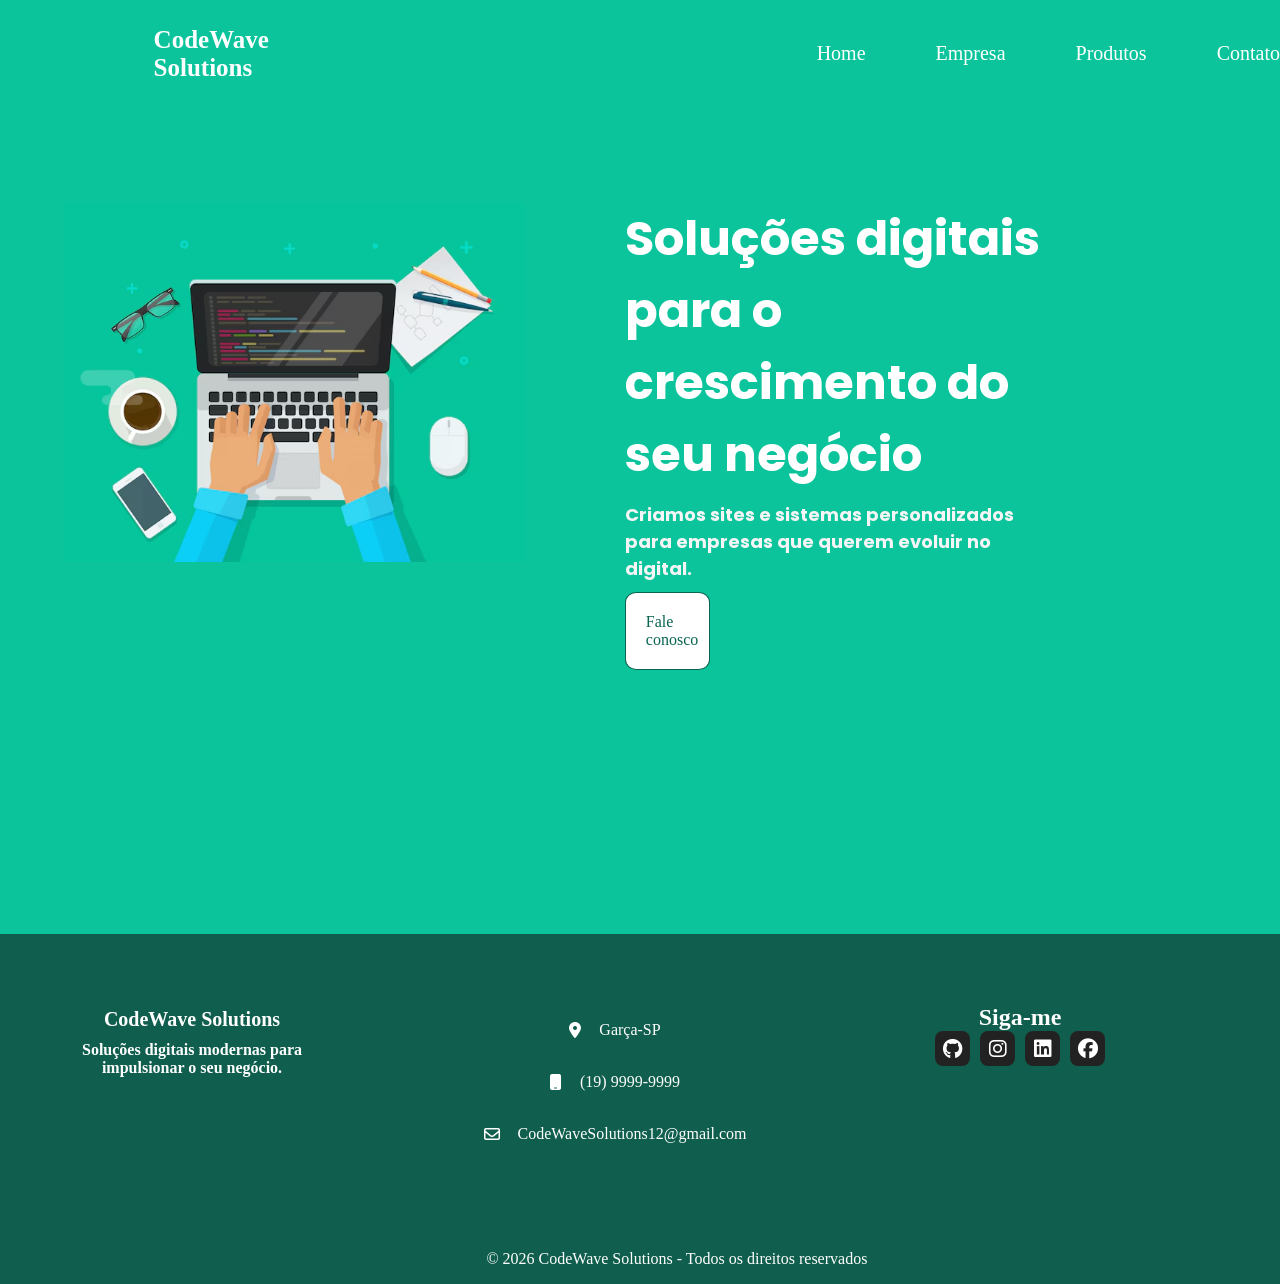
<file: index.html>
<!DOCTYPE html>
<html lang="pt-br">
<head>
    <meta charset="UTF-8">
    <meta name="viewport" content="width=device-width, initial-scale=1.0">
    <title>CodeWave Solutions</title>
    <link rel="stylesheet" href="styles/header.css">
    <link rel="stylesheet" href="styles/home.css">
    <link rel="stylesheet" href="styles/footer.css">
     <link rel="stylesheet" href="https://cdnjs.cloudflare.com/ajax/libs/font-awesome/6.5.2/css/all.min.css">
</head>
<body>
    <header class="cabecalho">
        <div class="logo" >CodeWave Solutions</div>
        <button class="menu-toggle" id="menuToggle" aria-label="Abrir menu">
            <span></span><span></span><span></span>
        </button>
        <nav class="cabecalho__menu" id="cabecalhoMenu">
                <a href="#home" class="cabecalho__menu__link" >Home</a>
                <a href="empresa.html" class="cabecalho__menu__link" >Empresa</a>
                <a href="projetos.html" class="cabecalho__menu__link" >Produtos</a>
                <a href="contato.html" class="cabecalho__menu__link" >Contato</a>
        </nav>
    </header>
    <main class="home" >
        <div class="home-image" >
            <img src="images/homefundo.avif">
        </div>
        <section class="home-coteudo" >
            <h1>Soluções digitais para o crescimento do seu negócio</h1>
            <h2>Criamos sites e sistemas personalizados para empresas que querem evoluir no digital.</h2>
            <a href="contato.html" class="btn-home" >Fale conosco</a>
        </section>
    </main>
    <footer class="main-footer" >
        <div class="sobre-footer" >
            <h1>CodeWave Solutions</h1>
            <h2>Soluções digitais modernas para impulsionar o seu negócio.</h2>
        </div>
        <div class="contact-footer">
            <div class="contact__footer__item" >
                <i class="fa-solid fa-location-dot"></i>
                <div>
                    <p>Garça-SP</p>
                </div>
            </div>
            <div class="contact__footer__item">
                <i class="fa-solid fa-mobile"></i>
                <div>
                    <p>(19) 9999-9999</p>
                </div>
            </div>
            <div class="contact__footer__item" >
                <i class="fa-regular fa-envelope"></i>
                <div>
                    <p> CodeWaveSolutions12@gmail.com</p>
                </div>
            </div>
        </div>
        <div class="social-icons-footer" >
            <h2>Siga-me</h2>
            <div class="social-icons-itens"  >
                <a href="#"  class="social-btn" ><i class="fa-brands fa-github"></i></a>
                <a href="#"  class="social-btn"><i class="fa-brands fa-instagram"></i></a>
                <a href="#"  class="social-btn"><i class="fa-brands fa-linkedin"></i></a>
                <a href="#"  class="social-btn"><i class="fa-brands fa-facebook"></i></a>
            </div>
        </div>
    </footer>
    <footer class="second-footer" >
        <div class="credits-footer" >
            <p>© 2026 CodeWave Solutions - Todos os direitos reservados</p>
        </div>
    </footer>
    <script>
        const menuToggle = document.getElementById("menuToggle");
            const cabecalhoMenu = document.getElementById("cabecalhoMenu");
            menuToggle.addEventListener("click", () => {
                cabecalhoMenu.classList.toggle("aberto");
            });
            document.querySelectorAll(".cabecalho__menu__link").forEach(link => {
                link.addEventListener("click", () => {
                    cabecalhoMenu.classList.remove("aberto");
                });
            });
    </script>
</body>
</html>
</file>
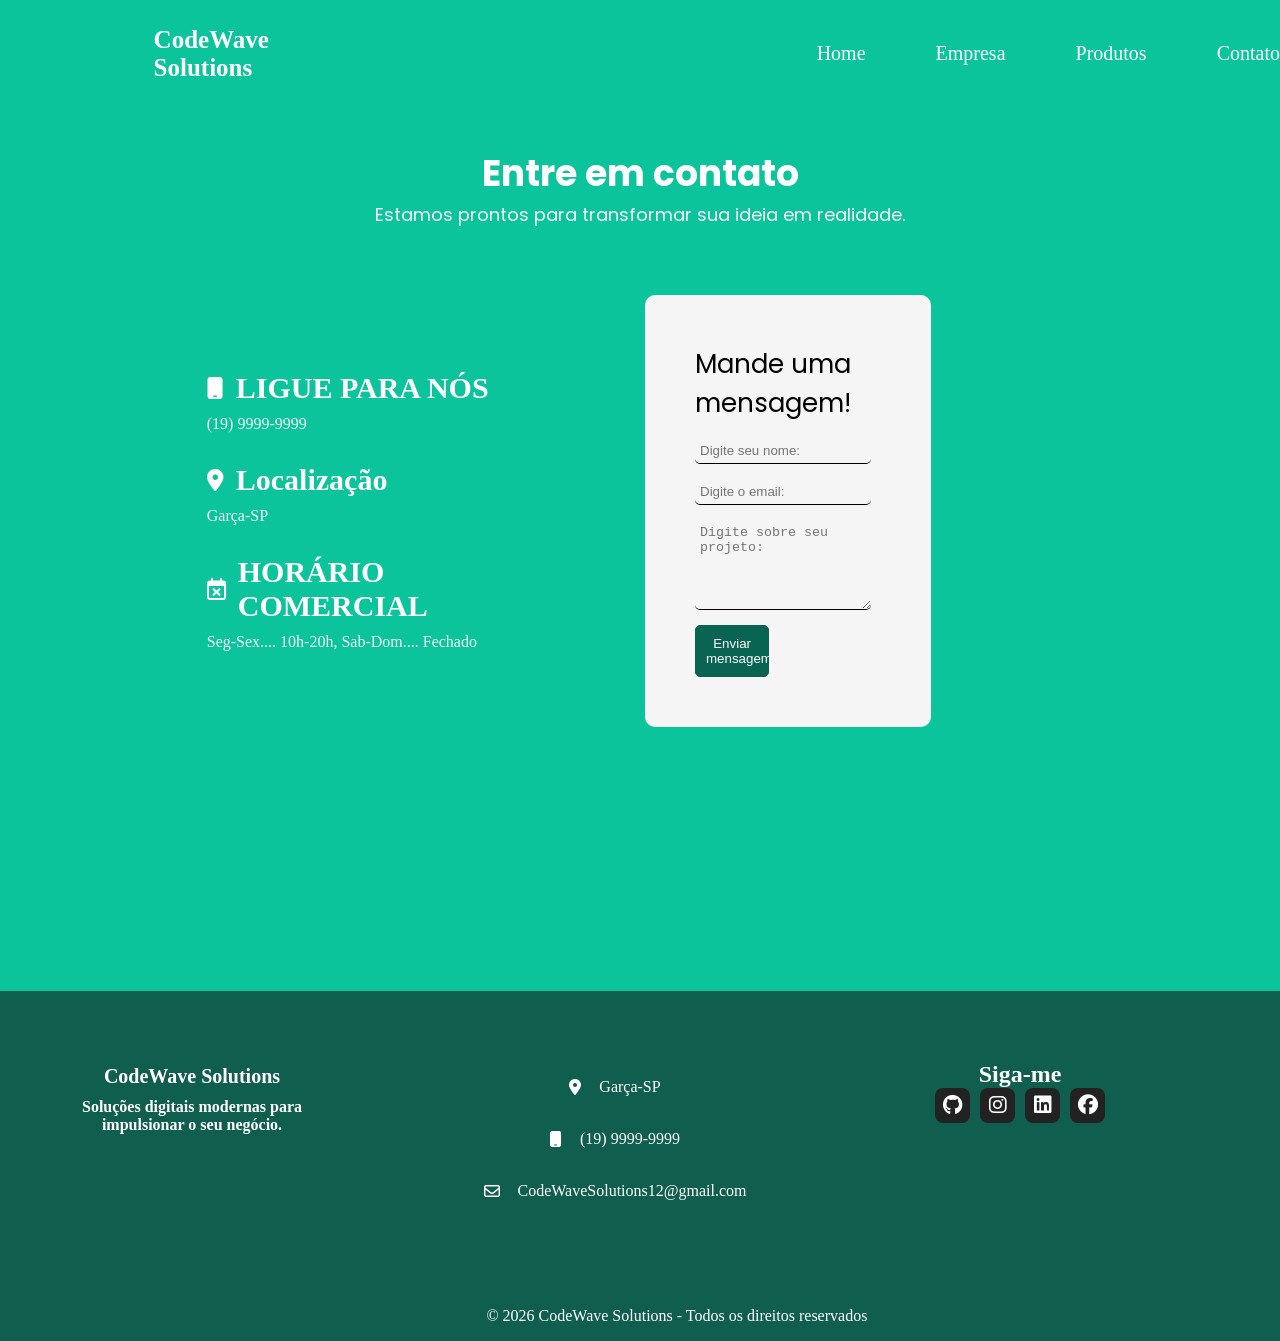
<file: contato.html>
<!DOCTYPE html>
<html lang="en">
<head>
    <meta charset="UTF-8">
    <meta name="viewport" content="width=device-width, initial-scale=1.0">
    <title>Contato</title>
    <link rel="stylesheet" href="styles/header.css">
    <link rel="stylesheet" href="styles/contato.css">
    <link rel="stylesheet" href="styles/footer.css">
    <link rel="stylesheet" href="https://cdnjs.cloudflare.com/ajax/libs/font-awesome/6.5.2/css/all.min.css">
</head>
<body>
    <header class="cabecalho">
        <div class="logo" >CodeWave Solutions</div>
        <button class="menu-toggle" id="menuToggle" aria-label="Abrir menu">
            <span></span><span></span><span></span>
        </button>
        <nav class="cabecalho__menu" id="cabecalhoMenu">
                <a href="index.html" class="cabecalho__menu__link" >Home</a>
                <a href="empresa.html" class="cabecalho__menu__link" >Empresa</a>
                <a href="projetos.html" class="cabecalho__menu__link" >Produtos</a>
                <a href="#contato" class="cabecalho__menu__link" >Contato</a>
        </nav>
    </header>
    <main class="contato" >
        <section class="contato-titulo" >
            <h1>Entre em contato</h1>
            <p>Estamos prontos para transformar sua ideia em realidade.</p>
        </section>
        <section class="contato-info" >
            <div class="contato-info-itens">
                <div class="itens-titulo">
                    <i class="fa-solid fa-mobile"></i>
                    <H2>LIGUE PARA NÓS</H2>
                </div>
                <DIV>
                    <p>(19) 9999-9999</p>
                </DIV>
            </div>
            <div class="contato-info-itens">
                <div class="itens-titulo">
                    <i class="fa-solid fa-location-dot"></i>
                    <h2>Localização</h2>
                </div>
                <div>
                    <p>Garça-SP</p>
                </div>
            </div>
            <div class="contato-info-itens">
                <div class="itens-titulo">
                    <i class="fa-regular fa-calendar-xmark"></i>
                    <h2>HORÁRIO COMERCIAL</h2>
                </div>
                <P>Seg-Sex.... 10h-20h, Sab-Dom.... Fechado</P>
            </div>
        </section>
        <section class="contato-formulario" >
            <div class="div-form" >
                <form action="https://formspree.io/f/mgorqzao" method="POST">
                    <label for="">Mande uma mensagem!</label>
                    <input type="text" name="nome" placeholder="Digite seu nome:" required>
                    <input type="email" name="email" placeholder="Digite o email:" required>
                    
                    <textarea name="mensagem" placeholder="Digite sobre seu projeto:" required></textarea>

                    <button type="submit">Enviar mensagem</button>
                </form>
            </div>
        </section>
    </main>
    <footer class="main-footer" >
        <div class="sobre-footer" >
            <h1>CodeWave Solutions</h1>
            <h2>Soluções digitais modernas para impulsionar o seu negócio.</h2>
        </div>
        <div class="contact-footer">
            <div class="contact__footer__item" >
                <i class="fa-solid fa-location-dot"></i>
                <div>
                    <p>Garça-SP</p>
                </div>
            </div>
            <div class="contact__footer__item">
                <i class="fa-solid fa-mobile"></i>
                <div>
                    <p>(19) 9999-9999</p>
                </div>
            </div>
            <div class="contact__footer__item" >
                <i class="fa-regular fa-envelope"></i>
                <div>
                    <p> CodeWaveSolutions12@gmail.com</p>
                </div>
            </div>
        </div>
        <div class="social-icons-footer" >
            <h2>Siga-me</h2>
            <div class="social-icons-itens"  >
                <a href="#"  class="social-btn" ><i class="fa-brands fa-github"></i></a>
                <a href="#"  class="social-btn"><i class="fa-brands fa-instagram"></i></a>
                <a href="#"  class="social-btn"><i class="fa-brands fa-linkedin"></i></a>
                <a href="#"  class="social-btn"><i class="fa-brands fa-facebook"></i></a>
            </div>
        </div>
    </footer>
    <footer class="second-footer" >
        <div class="credits-footer" >
            <p>© 2026 CodeWave Solutions - Todos os direitos reservados</p>
        </div>
    </footer>
    <script>
        const menuToggle = document.getElementById("menuToggle");
            const cabecalhoMenu = document.getElementById("cabecalhoMenu");
            menuToggle.addEventListener("click", () => {
                cabecalhoMenu.classList.toggle("aberto");
            });
            document.querySelectorAll(".cabecalho__menu__link").forEach(link => {
                link.addEventListener("click", () => {
                    cabecalhoMenu.classList.remove("aberto");
                });
            });
    </script>
</body>
</html>
</file>
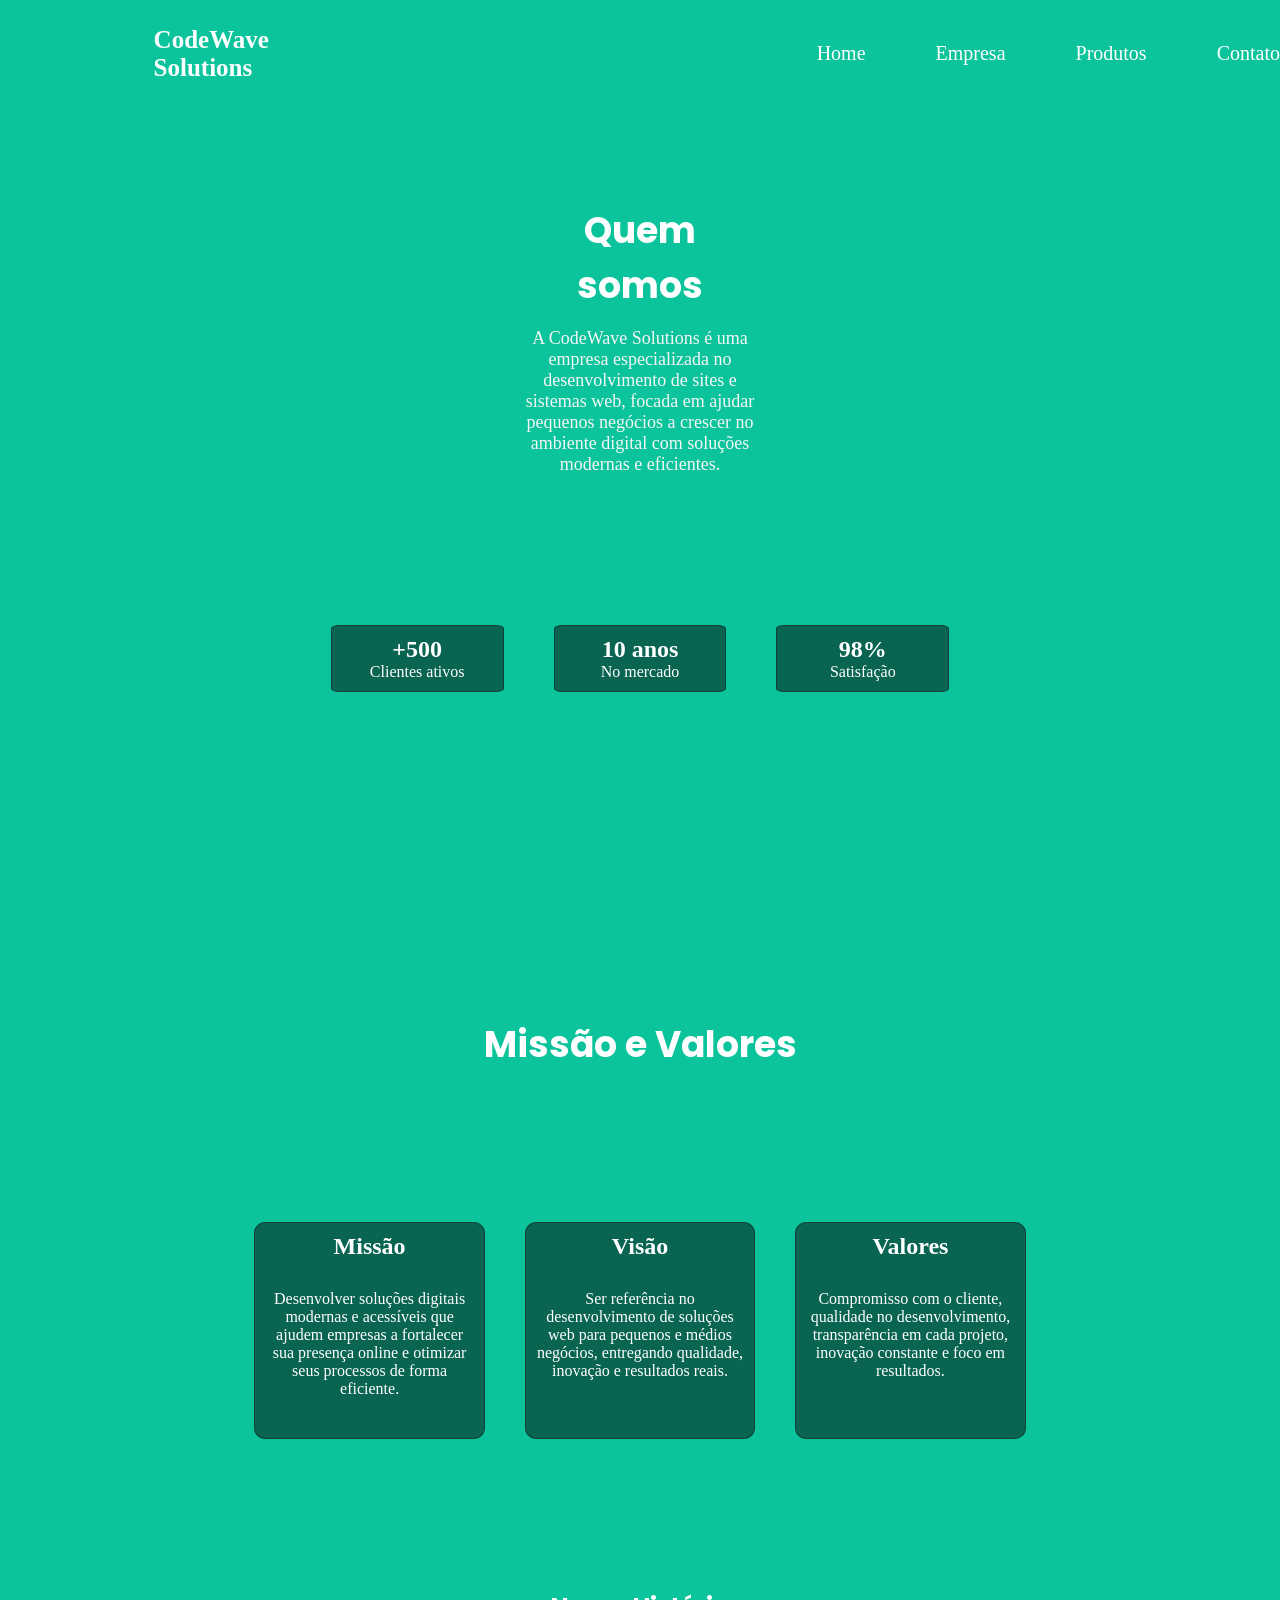
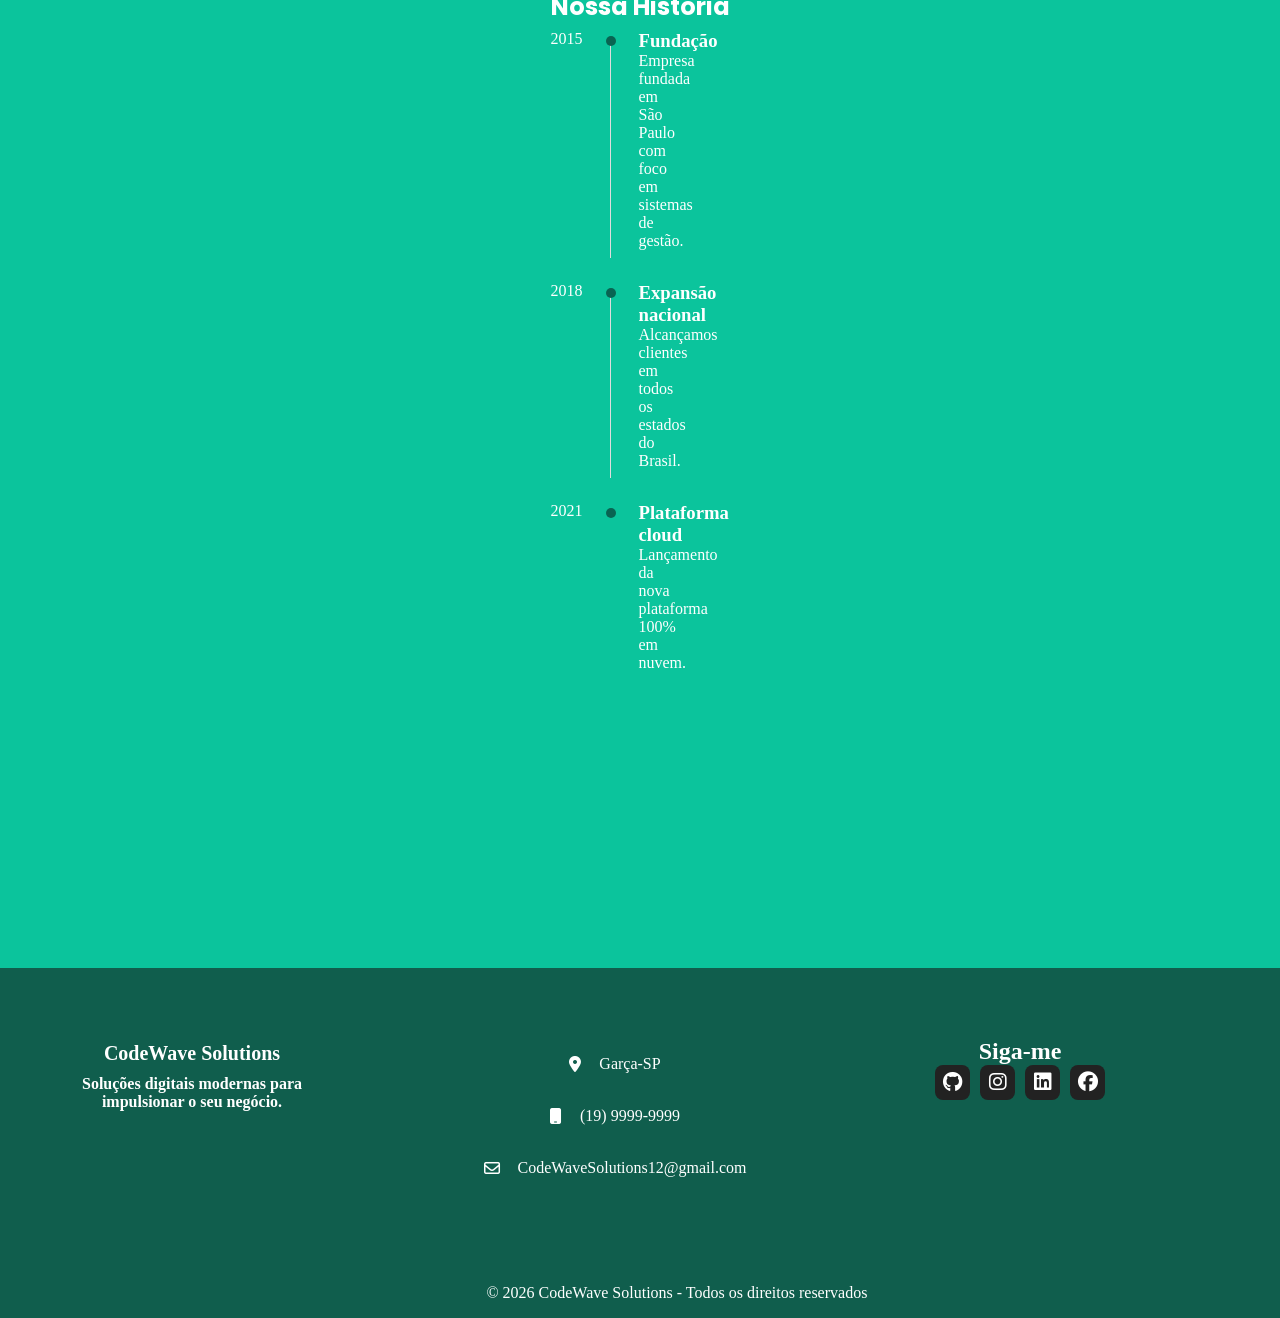
<file: empresa.html>
<!DOCTYPE html>
<html lang="en">
<head>
    <meta charset="UTF-8">
    <meta name="viewport" content="width=device-width, initial-scale=1.0">
    <link rel="stylesheet" href="styles/header.css">
    <link rel="stylesheet" href="styles/empresa.css">
    <link rel="stylesheet" href="styles/footer.css">
    <link rel="stylesheet" href="https://cdnjs.cloudflare.com/ajax/libs/font-awesome/6.5.2/css/all.min.css">
    <title>Empresa sobre</title>
</head>
<body>
    <header class="cabecalho">
        <div class="logo" >CodeWave Solutions</div>
        <button class="menu-toggle" id="menuToggle" aria-label="Abrir menu">
            <span></span><span></span><span></span>
        </button>
        <nav class="cabecalho__menu" id="cabecalhoMenu">
                <a href="index.html" class="cabecalho__menu__link" >Home</a>
                <a href="#sobre" class="cabecalho__menu__link" >Empresa</a>
                <a href="projetos.html" class="cabecalho__menu__link" >Produtos</a>
                <a href="contato.html" class="cabecalho__menu__link" >Contato</a>
        </nav>
    </header>
    <main class="empresa">
        <section class="empresa-apresentacao">
            <h1>Quem somos</h1>
            <P>A CodeWave Solutions é uma empresa especializada no desenvolvimento de sites e sistemas web, focada em ajudar pequenos negócios a crescer no ambiente digital com soluções modernas e eficientes.</P>
        </section>
        <section class="empresa-apresentacao-cards">
            <div class="cards-itens" >
                <h2>+500</h2>
                <p>Clientes ativos</p>
            </div>
            <div class="cards-itens" >
                <h2>10 anos</h2>
                <p>No mercado</p>
            </div>
            <div class="cards-itens" >
                <h2>98%</h2>
                <p>Satisfação</p>
            </div>
        </section>
        <section class="empresa-valores" >
            <h1>Missão e Valores</h1>
        </section>
        <section class="empresa-valores-card">
            <div class="cards-itens-valores" >
                <h2>Missão</h2>
                <p>Desenvolver soluções digitais modernas e acessíveis que ajudem empresas a fortalecer sua presença online e otimizar seus processos de forma eficiente.</p>
            </div>
            <div class="cards-itens-valores">
                <h2>Visão</h2>
                <p>Ser referência no desenvolvimento de soluções web para pequenos e médios negócios, entregando qualidade, inovação e resultados reais.</p>
            </div>
            <div class="cards-itens-valores">
                <h2>Valores</h2>
                <p>Compromisso com o cliente, qualidade no desenvolvimento, transparência em cada projeto, inovação constante e foco em resultados.</p>
            </div>
        </section>
        <section class="empresa-timeline" >
            <h2>Nossa História</h2>

            <ul class="timeline">
                <li class="timeline-item">
                    <span class="ano">2015</span>
                    <div class="conteudo">
                        <h3>Fundação</h3>
                        <p>Empresa fundada em São Paulo com foco em sistemas de gestão.</p>
                    </div>
                </li>
                <li class="timeline-item">
                    <span class="ano">2018</span>
                    <div class="conteudo">
                        <h3>Expansão nacional</h3>
                        <p>Alcançamos clientes em todos os estados do Brasil.</p>
                    </div>
                </li>
                <li class="timeline-item">
                    <span class="ano">2021</span>
                    <div class="conteudo">
                        <h3>Plataforma cloud</h3>
                        <p>Lançamento da nova plataforma 100% em nuvem.</p>
                    </div>
                </li>
            </ul>
        </section>
    </main>
    <footer class="main-footer" >
        <div class="sobre-footer" >
            <h1>CodeWave Solutions</h1>
            <h2>Soluções digitais modernas para impulsionar o seu negócio.</h2>
        </div>
        <div class="contact-footer">
            <div class="contact__footer__item" >
                <i class="fa-solid fa-location-dot"></i>
                <div>
                    <p>Garça-SP</p>
                </div>
            </div>
            <div class="contact__footer__item">
                <i class="fa-solid fa-mobile"></i>
                <div>
                    <p>(19) 9999-9999</p>
                </div>
            </div>
            <div class="contact__footer__item" >
                <i class="fa-regular fa-envelope"></i>
                <div>
                    <p> CodeWaveSolutions12@gmail.com</p>
                </div>
            </div>
        </div>
        <div class="social-icons-footer" >
            <h2>Siga-me</h2>
            <div class="social-icons-itens"  >
                <a href="#"  class="social-btn" ><i class="fa-brands fa-github"></i></a>
                <a href="#"  class="social-btn"><i class="fa-brands fa-instagram"></i></a>
                <a href="#"  class="social-btn"><i class="fa-brands fa-linkedin"></i></a>
                <a href="#"  class="social-btn"><i class="fa-brands fa-facebook"></i></a>
            </div>
        </div>
    </footer>
    <footer class="second-footer" >
        <div class="credits-footer" >
            <p>© 2026 CodeWave Solutions - Todos os direitos reservados</p>
        </div>
    </footer>
    <script>
        const menuToggle = document.getElementById("menuToggle");
            const cabecalhoMenu = document.getElementById("cabecalhoMenu");
            menuToggle.addEventListener("click", () => {
                cabecalhoMenu.classList.toggle("aberto");
            });
            document.querySelectorAll(".cabecalho__menu__link").forEach(link => {
                link.addEventListener("click", () => {
                    cabecalhoMenu.classList.remove("aberto");
                });
            });
    </script>
</body>
</html>
</file>
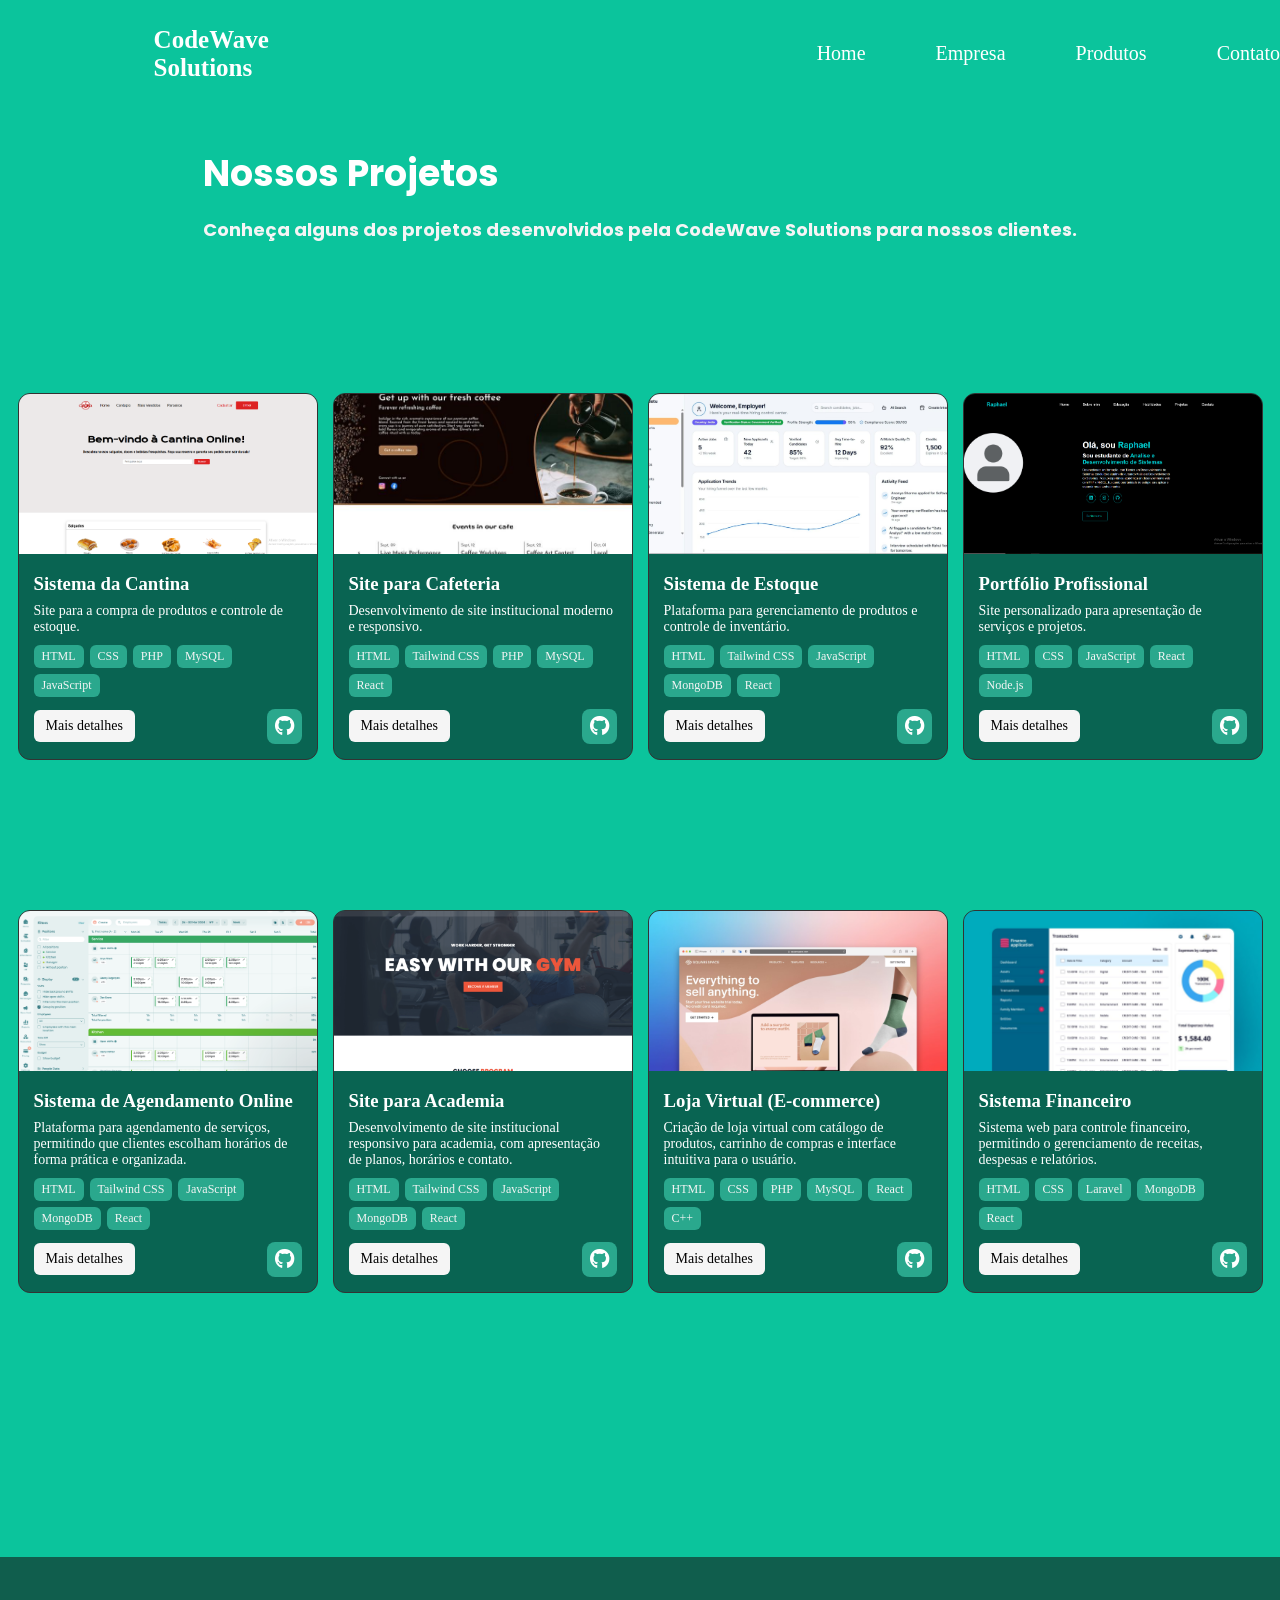
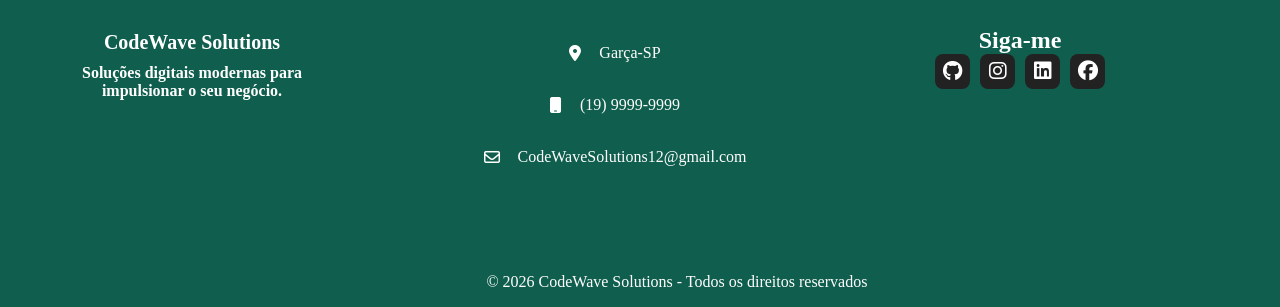
<file: projetos.html>
<!DOCTYPE html>
<html lang="en">
<head>
    <meta charset="UTF-8">
    <meta name="viewport" content="width=device-width, initial-scale=1.0">
    <title>Projetos</title>
    <link rel="stylesheet" href="styles/header.css">
    <link rel="stylesheet" href="styles/projetos.css">
    <link rel="stylesheet" href="styles/footer.css">
    <link rel="stylesheet" href="https://cdnjs.cloudflare.com/ajax/libs/font-awesome/6.5.2/css/all.min.css">
</head>
<body>
    <header class="cabecalho">
        <div class="logo" >CodeWave Solutions</div>
        <button class="menu-toggle" id="menuToggle" aria-label="Abrir menu">
            <span></span><span></span><span></span>
        </button>
        <nav class="cabecalho__menu" id="cabecalhoMenu">
                <a href="index.html" class="cabecalho__menu__link" >Home</a>
                <a href="empresa.html" class="cabecalho__menu__link" >Empresa</a>
                <a href="#projetos" class="cabecalho__menu__link" >Produtos</a>
                <a href="contato.html" class="cabecalho__menu__link" >Contato</a>
        </nav>
    </header>
    <main class="projetos">
        <section class="projetos-conteudo">
            <h1>Nossos Projetos</h1>
            <h2>Conheça alguns dos projetos desenvolvidos pela CodeWave Solutions para nossos clientes.</h2>
        </section>
        <section class="projetos-cards" >
            <div class="projetos-cards-cont" >
                <img src="images/Projeto1.png" alt="projeto">

                <div class="cards-cont">
                    <h3>Sistema da Cantina</h3>
                    <p>Site para a compra de produtos e controle de estoque.</p>

                    <div class="cards-tags" >
                            <span>HTML</span>
                            <span>CSS</span>
                            <span>PHP</span>
                            <span>MySQL</span>
                            <span>JavaScript</span>
                    </div>
                    <div class="cards-actions"  >
                        <a href="#" class="card-btn" >Mais detalhes</a>

                        <a href="https://github.com/RaphaelToffoli/Cantina-Etec-Informatizando-a-Empresa" target="_blank" class="github-btn">
                                <i class="fa-brands fa-github"></i>
                        </a>

                    </div>
                </div>
            </div>

            <!-- Espaço para não misturar demais, se não me perco dps -->
            <div class="projetos-cards-cont" >
                <img src="images/Projeto2.jfif" alt="projeto">

                <div class="cards-cont">
                    <h3>Site para Cafeteria</h3>
                    <p>Desenvolvimento de site institucional moderno e responsivo.</p>

                    <div class="cards-tags" >
                            <span>HTML</span>
                            <span>Tailwind CSS</span>
                            <span>PHP</span>
                            <span>MySQL</span>
                            <span>React</span>
                    </div>
                    <div class="cards-actions"  >
                        <a href="#" class="card-btn" >Mais detalhes</a>

                        <a href="#" class="github-btn">
                                <i class="fa-brands fa-github"></i>
                        </a>

                    </div>
                </div>
            </div>

            <!-- Espaço para não misturar demais, se não me perco dps -->
            <div class="projetos-cards-cont" >
                <img src="images/Projeto3.avif" alt="projeto">

                <div class="cards-cont">
                    <h3>Sistema de Estoque</h3>
                    <p>Plataforma para gerenciamento de produtos e controle de inventário.</p>

                    <div class="cards-tags" >
                            <span>HTML</span>
                            <span>Tailwind CSS</span>
                            <span>JavaScript</span>
                            <span>MongoDB</span>
                            <span>React</span>
                    </div>
                    <div class="cards-actions"  >
                        <a href="#" class="card-btn" >Mais detalhes</a>

                        <a href="#" class="github-btn">
                                <i class="fa-brands fa-github"></i>
                        </a>

                    </div>
                </div>
            </div>
            
            <!-- Espaço para não misturar demais, se não me perco dps -->
            <div class="projetos-cards-cont" >
                <img src="images/Projeto4.png" alt="projeto">

                <div class="cards-cont">
                    <h3>Portfólio Profissional</h3>
                    <p>Site personalizado para apresentação de serviços e projetos.</p>

                    <div class="cards-tags" >
                            <span>HTML</span>
                            <span>CSS</span>
                            <span>JavaScript</span>
                            <span>React</span>
                            <span>Node.js</span>
                    </div>
                    <div class="cards-actions"  >
                        <a href="#" class="card-btn" >Mais detalhes</a>

                        <a href="#" class="github-btn">
                                <i class="fa-brands fa-github"></i>
                        </a>

                    </div>
                </div>
            </div>
        </section>
        <section class="projetos-cardsLN2" >
            <div class="projetos-cards-cont" >
                <img src="images/Projeto5.png" alt="projeto">

                <div class="cards-cont">
                    <h3>Sistema de Agendamento Online</h3>
                    <p>Plataforma para agendamento de serviços, permitindo que clientes escolham horários de forma prática e organizada.</p>

                    <div class="cards-tags" >
                            <span>HTML</span>
                            <span>Tailwind CSS</span>
                            <span>JavaScript</span>
                            <span>MongoDB</span>
                            <span>React</span>
                    </div>
                    <div class="cards-actions"  >
                        <a href="#" class="card-btn" >Mais detalhes</a>

                        <a href="#" class="github-btn">
                                <i class="fa-brands fa-github"></i>
                        </a>

                    </div>
                </div>
            </div>

            <div class="projetos-cards-cont" >
                <img src="images/Projeto6.png" alt="projeto">

                <div class="cards-cont">
                    <h3>Site para Academia</h3>
                    <p>Desenvolvimento de site institucional responsivo para academia, com apresentação de planos, horários e contato.</p>

                    <div class="cards-tags" >
                            <span>HTML</span>
                            <span>Tailwind CSS</span>
                            <span>JavaScript</span>
                            <span>MongoDB</span>
                            <span>React</span>
                    </div>
                    <div class="cards-actions"  >
                        <a href="#" class="card-btn" >Mais detalhes</a>

                        <a href="#" class="github-btn">
                                <i class="fa-brands fa-github"></i>
                        </a>

                    </div>
                </div>
            </div>

            <div class="projetos-cards-cont" >
                <img src="images/Projeto7.avif" alt="projeto">

                <div class="cards-cont">
                    <h3>Loja Virtual (E-commerce)</h3>
                    <p>Criação de loja virtual com catálogo de produtos, carrinho de compras e interface intuitiva para o usuário.</p>

                    <div class="cards-tags" >
                            <span>HTML</span>
                            <span>CSS</span>
                            <span>PHP</span>
                            <span>MySQL</span>
                            <span>React</span>
                            <span>C++</span>
                    </div>
                    <div class="cards-actions"  >
                        <a href="#" class="card-btn" >Mais detalhes</a>

                        <a href="#" class="github-btn">
                                <i class="fa-brands fa-github"></i>
                        </a>

                    </div>
                </div>
            </div>

            <div class="projetos-cards-cont" >
                <img src="images/Projeto8.jpg" alt="projeto">

                <div class="cards-cont">
                    <h3>Sistema Financeiro</h3>
                    <p>Sistema web para controle financeiro, permitindo o gerenciamento de receitas, despesas e relatórios.</p>

                    <div class="cards-tags" >
                            <span>HTML</span>
                            <span>CSS</span>
                            <span>Laravel</span>
                            <span>MongoDB</span>
                            <span>React</span>
                    </div>
                    <div class="cards-actions"  >
                        <a href="#" class="card-btn" >Mais detalhes</a>

                        <a href="#" class="github-btn">
                                <i class="fa-brands fa-github"></i>
                        </a>

                    </div>
                </div>
            </div>
        </section>
    </main>
    <footer class="main-footer" >
        <div class="sobre-footer" >
            <h1>CodeWave Solutions</h1>
            <h2>Soluções digitais modernas para impulsionar o seu negócio.</h2>
        </div>
        <div class="contact-footer">
            <div class="contact__footer__item" >
                <i class="fa-solid fa-location-dot"></i>
                <div>
                    <p>Garça-SP</p>
                </div>
            </div>
            <div class="contact__footer__item">
                <i class="fa-solid fa-mobile"></i>
                <div>
                    <p>(19) 9999-9999</p>
                </div>
            </div>
            <div class="contact__footer__item" >
                <i class="fa-regular fa-envelope"></i>
                <div>
                    <p> CodeWaveSolutions12@gmail.com</p>
                </div>
            </div>
        </div>
        <div class="social-icons-footer" >
            <h2>Siga-me</h2>
            <div class="social-icons-itens"  >
                <a href="#"  class="social-btn" ><i class="fa-brands fa-github"></i></a>
                <a href="#"  class="social-btn"><i class="fa-brands fa-instagram"></i></a>
                <a href="#"  class="social-btn"><i class="fa-brands fa-linkedin"></i></a>
                <a href="#"  class="social-btn"><i class="fa-brands fa-facebook"></i></a>
            </div>
        </div>
    </footer>
    <footer class="second-footer" >
        <div class="credits-footer" >
            <p>© 2026 CodeWave Solutions - Todos os direitos reservados</p>
        </div>
    </footer>
     <script>
        const menuToggle = document.getElementById("menuToggle");
            const cabecalhoMenu = document.getElementById("cabecalhoMenu");
            menuToggle.addEventListener("click", () => {
                cabecalhoMenu.classList.toggle("aberto");
            });
            document.querySelectorAll(".cabecalho__menu__link").forEach(link => {
                link.addEventListener("click", () => {
                    cabecalhoMenu.classList.remove("aberto");
                });
            });
    </script>
</body>
</html>
</file>
<file: styles/header.css>
*{
    margin: 0;
    padding: 0;
}
.cabecalho{
    padding:2% 0 0 12%;
    height: 5%;
    width: 100%;
    display: flex;
    gap: 40%;
    top: 0%;
    align-items: center;
    transition: background 0.3s ease;
    z-index: 1000;
}
.cabecalho.ativo{
    background: transparent;
}
.logo{
    font-size: 25px;
    color: white;
    text-decoration: none;
    font-weight: bold;
}
.cabecalho__menu{
    display: flex;
    gap:70px;
}
.cabecalho__menu__link{
    font-size:20px;
    text-decoration: none;
    color: white;
    font-weight:500px;
}
.cabecalho__menu__link:hover{
    color: black;
    text-decoration: underline;
    transition: 1s;
}
.cabecalho__menu__link.ativo{
    color: #00f5ff;
}
.menu-toggle {
    display: none;
    flex-direction: column;
    justify-content: center;
    align-items: center;
    gap: 5px;
    cursor: pointer;
    padding: 8px;
    background: transparent;
    border: none;
    z-index: 1100;
    flex-shrink: 0;
}
.menu-toggle span {
    display: block;
    width: 26px;
    height: 3px;
    background: #00CED1;
    border-radius: 3px;
    transition: 0.3s;
}
@media (max-width: 1024px) {

.cabecalho { 
        padding: 2% 4%; gap: 30%; 
}
.cabecalho__menu { 
    gap: 30px; 
}
.cabecalho__menu__link {
     font-size: 15px; 
}

}
@media (max-width:768px) {
     .cabecalho {
        padding: 12px 5%;
        gap: 0;
        justify-content: space-between;
        align-items: center;
        flex-wrap: wrap;
        background: #105e4d !important;
        height: auto;
        overflow: visible;
        box-sizing: border-box;
    }
    .menu-toggle {
        display: flex;
        margin-left: auto;
        padding: 10px;
        min-width: 44px;
        min-height: 44px;
        justify-content: center;
        align-items: center;
    }
    .cabecalho__menu {
        display: none;
        flex-direction: column;
        gap: 0;
        width: 100%;
        background: #105e4d;
        padding: 8px 0 16px;
        border-top: 1px solid #1a1a1a;
    }
    .cabecalho__menu.aberto { display: flex; }
    .cabecalho__menu__link {
        font-size: 17px;
        padding: 13px 5%;
        border-bottom: 1px solid #1a1a1a;
        width: 100%;
        box-sizing: border-box;
    }
}
</file>
<file: styles/home.css>
@import url('https://fonts.googleapis.com/css2?family=Poppins:ital,wght@0,100;0,200;0,300;0,400;0,500;0,600;0,700;0,800;0,900;1,100;1,200;1,300;1,400;1,500;1,600;1,700;1,800;1,900&display=swap');
:root {

    --fonte-titulo:"Poppins";

    --cor-btn:#096452;
    --cor-subtitulo:#F5F5F5;
}
*{
    margin: 0;
    padding: 0;
    box-sizing: border-box;
}
body{
    background-color: #0bc49c;
    box-sizing: border-box;
}
.home{
    width: 100%;
    display: flex;
    padding: 5% 5% 5% 5%;
    gap:100px;
}
.home-image{
    width: 40%;
    margin-top: 5%;
}
.home-image img{
    max-width: 100%;
}
.home-coteudo {
    margin-top: 5%;
    display: flex;
    flex-direction: column;
    gap:10px;
    width: 37%;
}
.home-coteudo h1 {
    font-size: 48px;
    font-family: var(--fonte-titulo);
    color: white;
}
.home-coteudo h2{
    font-size: 18px;
    font-family: var(--fonte-titulo);
    color: var(--cor-subtitulo);
}
.btn-home{
    align-items: center;
    justify-content: center;
    text-decoration: none;
    border: solid 1px var(--cor-btn);
    border-radius: 13%;
    color: var(--cor-btn);
    background-color: white;
    padding: 20px;
    width: 20%;
    font-family: var(--fonte-principal);
}
.btn-home:hover{
    box-shadow: var(--cor-btn) 0px 0px 5px 1px;
}
@media (max-width: 1024px) {
    .home { 
        gap: 6%; 
    }
    .home-imagem { 
        width: 28%; 
    }
    .home-coteudo { 
        width: 50%; 
    }
    .home-coteudo h1 { 
        font-size: 2.2em; 
    }
    .home-coteudo h2 { 
        font-size: 1.4em; 
    }
    .btn-home{
        padding:15px;
        font-size: 10px
    }
}
@media (max-width: 768px) {
    .home {
        flex-direction: column;
        gap: 20px;
        align-items: center;
        text-align: center;
    }
    .home-image {
        width: 50%;
        height: auto;
        margin-top: 80px;
    }
    .home-coteudo {
        width: 100%;
        margin-top: 0;
        align-items: center;
    }
    .home-coteudo h1 { 
        font-size: 2em;
    }
    .home-coteudo h2 { 
        font-size: 1.2em; 
    }
    .btn-home { 
        width: auto; 
        padding: 14px 28px; 
    }
}
</file>
<file: styles/footer.css>
:root {

    --fonte-titulo:"Poppins";

    --cor-btn:#096452;
    --cor-fundo-footer:#105e4d;
    --cor-btn-hover:#2aa88d;
}
.main-footer{
    width: 100%;
    height: 300px;
    margin-top: 200px;
    display: flex;
    gap:30px;
    background-color: var(--cor-fundo-footer);
}
.sobre-footer{
    text-align: center;
    padding: 5% 5% 5%;
    width: 30%;
    gap:10px;
    display: flex;
    flex-direction: column;
    margin-top: 10px;
}
.sobre-footer h1{
    font-size: 20px;
    color: white;
}
.sobre-footer h2{
    font-size: 16px;
    color: white;
}
.contact-footer{
    margin-top: 70px;
    display: flex;
    flex-direction: column;
    align-items: center;
    width: 30%;
}
.contact__footer__item{
    display: flex;
    align-items: center;
}
.contact__footer__item p{
    color: white;
    font-family: var(--font-nome);
}
.contact__footer__item i{
    color: white;
    padding: 18px;
    border-radius: 12px;
}
.social-icons-footer{
    margin-top: 70px;
    gap: 20px;
    width: 30%;
    align-items: center;
    justify-content: center;
    text-align: center;

}
.social-icons-footer h2{
    color: white;
    font-family: var(--fonte-link-menu);
}
.social-icons-itens {
    gap: 10px;
    display: flex;
    justify-content: center;
    
}
.social-btn{
    display: flex;
    align-items: center;
    justify-content: center;

    width: 35px;
    height: 35px;

    background: #222;
    border-radius: 8px;

    text-decoration: none;
    color: white;

    transition: 0.3s;
}
.social-btn i{
    font-size: 20px;
}
.social-btn:hover{
    background:var(--cor-btn-hover);
    color: black;
}
.second-footer{
    width: 100%;
    height: 50px;
    color:white;
    display: flex;
    align-items: center;
    background-color: var(--cor-fundo-footer);
}
.credits-footer{
    margin-left: 38%;
    width: 500px;
    display: flex;
    gap: 20px;
}
@media (max-width: 1024px) {
    .sobre-footer{
        margin-top: 30px;
    }
    .credits-footer{
        margin-left: 35%; 
    }
}

@media (max-width: 768px) {
    .main-footer {
        flex-direction: column;
        align-items: center;
        height: auto;
        padding: 40px 5%;
        gap: 24px;
        box-sizing: border-box;
    }
    .sobre-footer{
        margin-left: 0; 
        margin-top: 0; 
        align-items: center;
        justify-content: center;
        width: 100%;
    }
    .contact-footer { 
        margin-left: 0; 
        margin-top: 0; 
        align-items: center;
        width: 100%;
    }
    .contact__footer__item { 
        justify-content: center; 
    }
    .social-icons-footer { 
        margin-left: 0; 
        margin-top: 0; 
        width: auto; 
        text-align: center; 
    }
    .social-icons-itens { 
        justify-content: center; 
    }
    .second-footer { 
        justify-content: center; 
    }
    .credits-footer { 
        margin-left: 0; 
        width: auto; 
        flex-wrap: wrap; 
        justify-content: 
        center; 
    }
    .credits-footer p{
    font-size: 12px;
    }
}
</file>
<file: styles/contato.css>
@import url('https://fonts.googleapis.com/css2?family=Poppins:ital,wght@0,100;0,200;0,300;0,400;0,500;0,600;0,700;0,800;0,900;1,100;1,200;1,300;1,400;1,500;1,600;1,700;1,800;1,900&display=swap');
:root {

    --fonte-titulo:"Poppins";
    

    --cor-btn:#096452;
    --cor-fundo-footer:#105e4d;
    --cor-btn-hover:#2aa88d;
    --cor-subtitulo:#F5F5F5;
}
*{
    margin: 0;
    padding: 0;
    box-sizing: border-box;
}
body{
    background-color: #0bc49c;
    box-sizing: border-box;
}
.contato{
    display: grid;

    grid-template-columns: 1fr 1fr;
    grid-template-areas: 
    "topo topo"
    "info form";
    width: 100%;
    place-items:center;
    padding: 5% 5% 5%;
    justify-content: center;
    gap: 10px;

}
.contato-titulo{
    gap: 10px;
    grid-area: topo;
    text-align: center;
}
.contato-titulo h1{
    font-family: var(--fonte-titulo);
    color: white;
    font-size: 36px;
}
.contato-titulo p{
    font-family: var(--fonte-titulo);
    color: var(--cor-subtitulo);
    font-size: 18px;
}
.contato-info{
    display: flex;
    flex-direction: column;
    align-items: center;
    width: 100%;
    gap:30px;
    margin-top: 10%;
    color: var(--cor-subtitulo);
    grid-area: info;
}
.contato-info-itens{
    display: flex;
    width: 50%;
    flex-direction: column;
    gap:10px;
}
.contato-info-itens p{
    font-size: 16px;
}
.itens-titulo{
    display: flex;
    gap: 12px;
    align-items:center;
    color: white;
    font-size: 20px;
}
.itens-titulo i{
    font-size: 22px;
    color: #fff;
}
.contato-formulario{
    display: flex;
    width: 100%;
    flex-direction: column;
    margin-top: 10%;
    align-items: left;
    justify-content: center;
    grid-area: form;
}
.div-form{
    width: 50%;
    display: flex;
    flex-direction: column;
    align-items: center;
}
.div-form form{
    width: 100%;
    display: flex;
    flex-direction: column;
    gap: 15px;
    padding: 50px;
    border-radius: 10px;
    background-color: var(--cor-subtitulo);
}
.div-form form input{
    width: 95%;
    padding: 5px;
    border-radius: 5px;
    background-color: transparent;
    border: transparent 1px ;
    border-bottom:solid 1px black;
    font-family:Arial, Helvetica, sans-serif;
}
.div-form form label{
    font-family: var(--fonte-titulo);
    font-size: 26px;
}
.div-form form textarea{
    width: 95%;
    padding: 5px;
    height: 90px;
    border-radius: 5px;
    background-color: transparent;
    border:transparent 1px ;
    border-bottom:solid 1px black;
}
.div-form form button{
    width: 40%;
    justify-content: center;
    align-items: center;
    background-color: var(--cor-btn);
    padding: 10px;
    border: solid 1px;
    border-color: var(--cor-fundo-footer);
    color: white;
    border-radius: 5px;
}
.div-form form button:hover{
    box-shadow: var(--cor-destaque) 0px 0px 5px 1px;
    background-color: var(--cor-btn-hover);
}
@media (max-width:1024px) {
    .contato{
        box-sizing: border-box;
    }
    .contato-titulo{
        align-items: center;
        justify-content: center;
        text-align: center;
    }
    .contato-titulo h1{
        font-size: 30px;
    }
    .contato-titulo p{
        font-size: 20px;
    }
    .contato-info-itens p{
        font-size: 15px;
    }
    .itens-titulo h2{
        font-size: 23px;
    }
    .div-form{
        width: 70%;
    }
    .div-form form{
        padding: 30px;
    }
}
@media (max-width: 768px) {
    .contato{
        display: flex;
        flex-direction: column;
        box-sizing: border-box;
    }
    .contato-titulo{
        align-items: center;
        justify-content: center;
        text-align: center;
    }
    .contato-titulo h1{
        font-size: 25px;
    }
    .contato-titulo p{
        font-size: 18px;
    }
    .contato-info-itens{
        width: 70%;
        display: flex;
        align-items: center;
    }
    .contato-info-itens p{
        font-size: 12px;
    }
    .itens-titulo{
    display: contents;
    }
    .contato-info-itens DIV{
        display: contents;
    }
    .itens-titulo h2{
            display: none;
    }
    .itens-titulo i{
        font-size: 22px;
    }
    .div-form{
        width: 100%;
    }
    .div-form form{
        padding: 30px;
    }
}
</file>
<file: styles/empresa.css>
@import url('https://fonts.googleapis.com/css2?family=Poppins:ital,wght@0,100;0,200;0,300;0,400;0,500;0,600;0,700;0,800;0,900;1,100;1,200;1,300;1,400;1,500;1,600;1,700;1,800;1,900&display=swap');
:root {

    --fonte-titulo:"Poppins";
    

    --cor-btn:#096452;
    --cor-subtitulo:#F5F5F5;
}
*{
    margin: 0;
    padding: 0;
    box-sizing: border-box;
}
body{
    background-color: #0bc49c;
    box-sizing: border-box;
}
.empresa {
    width: 100%;
    display: grid;
    place-items: center;
    padding: 5% 5% 5%;
    justify-content: center;
    gap: 150px;
}
.empresa-apresentacao{
    align-items: center;
    justify-content: center;
    text-align: center;
    width: 20%;
    display: flex;
    flex-direction: column;
    margin-top: 5%;
    gap:15px;
}
.empresa-apresentacao h1{
    font-family: var(--fonte-titulo);
    color: white;
    font-size: 36px;
}
.empresa-apresentacao p{
    font-family: var(--cor-btn);
    color: var(--cor-subtitulo);
    font-size: 18px;
}
.empresa-apresentacao-cards{
    width: 100%;
    display: flex;
    justify-content: center;
    gap: 50px;
}
.cards-itens{
    text-align: center;
    border: solid 1px #104237;
    border-radius: 5%;
    width: 15%;
    padding: 10px;
    background-color: var(--cor-btn);
    color: white;
    transition: 0.3s ease;
}
.cards-itens:hover{
    transform: translateY(-6px);
    box-shadow: 0 8px 20px rgba(0, 255, 255, 0.08);
}
.empresa-valores{
    margin-top: 175px;
}
.empresa-valores h1{
    font-family: var(--fonte-titulo);
    color: white;
    font-size: 36px;
}
.empresa-valores-card{
    width: 100%;
    display: flex;
    justify-content: center;
    gap: 40px;
}
.cards-itens-valores{
    text-align: center;
    border: solid 1px #104237;
    border-radius: 5%;
    width: 20%;
    height: auto;
    padding: 10px;
    padding-bottom: 40px;
    background-color: var(--cor-btn);
    color: white;
    display: flex;
    flex-direction: column;
    gap: 30px;
}
 .cards-itens-valores:hover{
    transform: translateY(-6px);
    box-shadow: 0 8px 20px rgba(0, 255, 255, 0.08);
}
.empresa-timeline h2{
    font-family: var(--fonte-titulo);
    color: white;
    margin-bottom: 3%;
}
.timeline-item {
  display: grid;
  grid-template-columns: 60px 24px 1fr;
  gap: 0 12px;
  margin-bottom: 32px;
  color: white;
}
.conteudo {
  position: relative;
  padding-left: 16px;
}
.conteudo::before {
  content: '';
  position: absolute;
  left: -13px; top: 8px;
  width: 1px; height: 100%;
  background: #ddd;
}
.conteudo::after {
  content: '';
  position: absolute;
  left: -17px; top: 6px;
  width: 10px; height: 10px;
  border-radius: 50%;
  background: var(--cor-btn);
}
.timeline-item:last-child
  .conteudo::before {
  display: none;
}
@media (max-width: 1024px) {
    .empresa-apresentacao{
        width: 30%;
    }
}
@media (max-width: 768px) {
    .empresa{
        flex-direction: column;
        align-items: center;
        gap:40px;
    }
    .empresa-apresentacao{
        width: 50%;
        align-items: center;
        margin-top: 10%;
    }
    .empresa-apresentacao h1{
        font-size: 25px;
    }
    .empresa-apresentacao p {
        font-size: 15px;
    }
    .empresa-apresentacao-cards{
        flex-direction: column;
        align-items: center;
    }
    .cards-itens{
        width: 50%;
    }
    .cards-itens h2{
        font-size: 20px;
    }
    .cards-itens p{
        font-size: 10px
    }
    .empresa-valores{
        margin-top: 50%;
    }
    .empresa-valores-card{
        gap:10px;
    }
    .cards-itens-valores{
        padding: 5px;
        width: 30%;
        box-sizing: border-box;
    }
    .cards-itens-valores h2{
        font-size: 20px;
    }
    .cards-itens-valores p{
        font-size: 13px;
    }
}
</file>
<file: styles/projetos.css>
@import url('https://fonts.googleapis.com/css2?family=Poppins:ital,wght@0,100;0,200;0,300;0,400;0,500;0,600;0,700;0,800;0,900;1,100;1,200;1,300;1,400;1,500;1,600;1,700;1,800;1,900&display=swap');
:root {

    --fonte-titulo:"Poppins";
    

    --cor-btn:#096452;
    --cor-fundo-footer:#105e4d;
    --cor-btn-hover:#2aa88d;
    --cor-subtitulo:#F5F5F5;
}
*{
    margin: 0;
    padding: 0;
    box-sizing: border-box;
}
body{
    background-color: #0bc49c;
    box-sizing: border-box;
}
.projetos{
    width: 100%;
    display: grid;
    place-items: center;
    padding: 5% 5% 5%;
    justify-content: center;
    gap: 150px;
}
.projetos-conteudo{
    display: flex;
    flex-direction: column;
    gap: 15px;
}
.projetos-conteudo h1{
    font-family: var(--fonte-titulo);
    color: white;
    font-size: 36px;
}
.projetos-conteudo h2{
    font-family: var(--fonte-titulo);
    color: var(--cor-subtitulo);
    font-size: 18px;
}
.projetos-cards{
    width: 100%;
    display: flex;
    gap:15px;
}
.projetos-cards-cont{
    width: 300px;
    border-radius: 12px;
    overflow: hidden;

    background: var(--cor-btn);
    border: 1px solid #333;

    transition: 0.3s;
}
.projetos-cards-cont:hover{
    transform: translateY(-5px);
    box-shadow: 0 0 15px var(--cor-btn-hover);
}
.projetos-cards-cont img{
    width: 100%;
    height: 160px;
    object-fit: cover;
}
.cards-cont{
    padding: 15px;
}
.cards-cont h3{
    color: white;
    margin-bottom: 8px;
}

.cards-cont p{
    color: white;
    font-size: 14px;
    margin-bottom: 10px;
}
.cards-tags{
    display: flex;
    flex-wrap: wrap;
    gap: 6px;
    margin-bottom: 12px;
}

.cards-tags span{
    background: var(--cor-btn-hover);
    color: var(--cor-subtitulo);
    padding: 4px 8px;
    border-radius: 6px;
    font-size: 12px;
    font-family: var(--fonte-link-menu);
}
.cards-actions{
    display: flex;
    align-items: center;
    justify-content: space-between;
}
.card-btn{
    padding: 8px 12px;
    background: var(--cor-subtitulo);
    color: black;
    border-radius: 6px;
    text-decoration: none;
    font-size: 14px;
}
.github-btn{
    display: flex;
    align-items: center;
    justify-content: center;

    width: 35px;
    height: 35px;

    background: var(--cor-btn-hover);
    border-radius: 8px;

    text-decoration: none;
    color: white;

    transition: 0.3s;
}

.github-btn i{
    font-size: 20px;
}

.github-btn:hover{
    background: var(--cor-subtitulo);
    color: black;
}
.projetos-cardsLN2{
    width: 100%;
    display: flex;
    gap:15px;
}
@media (max-width: 1024px) {
    .projetos{
        display: flex;
        flex-direction: column;
        box-sizing: border-box;
    }
    .projetos-conteudo{
        align-items: center;
        justify-content: center;
        text-align: center;
    }
    .projetos-conteudo h1{
        font-size: 30px;
    }
    .projetos-conteudo h2{
        font-size: 20px;
    }
}
@media (max-width: 768px) {
    .projetos{
        display: flex;
        flex-direction: column;
        box-sizing: border-box;
    }
    .projetos-conteudo{
        align-items: center;
        justify-content: center;
        text-align: center;
    }
    .projetos-conteudo h1{
        font-size: 25px;
        
    }
    .projetos-conteudo h2{
        font-size: 15px;
    }
    .projetos-cards{
        display: flex;
        flex-direction: column;
        align-items: center;
    }
    .projetos-cardsLN2{
        display: flex;
        flex-direction: column;
        align-items: center;
    }
}
</file>
